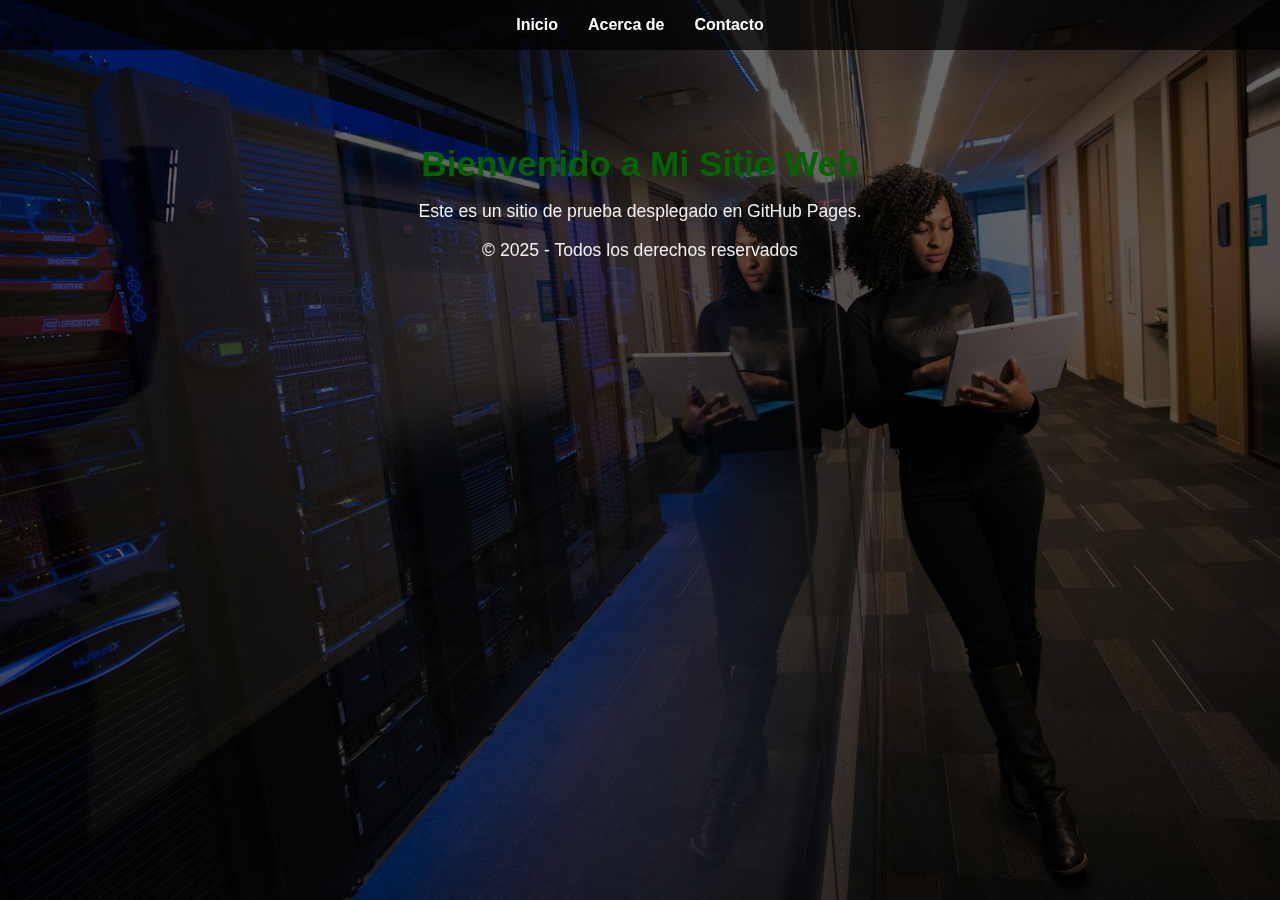
<file: index.html>
<!DOCTYPE html>
<html lang="es">
<head>
  <meta charset="UTF-8">
  <meta name="viewport" content="width=device-width, initial-scale=1.0">
  <title>Piloto Sitio Web</title>
  <link rel="stylesheet" href="css/style.css">
</head>
<body>
  <div class="fondo"></div>

   <header>
    <nav>
    <ul>
      <li><a href="index.html">Inicio</a></li>
      <li><a href="acerca.html">Acerca de</a></li>
      <li><a href="contacto.html">Contacto</a></li>
    </ul>
    </nav>
  </header>

  <main>
    <h1>Bienvenido a Mi Sitio Web</h1>
    <p>Este es un sitio de prueba desplegado en GitHub Pages.</p>
  </main>

  <footer>
    <p>&copy; 2025 - Todos los derechos reservados</p>
  </footer>
</body>
</html>
</file>
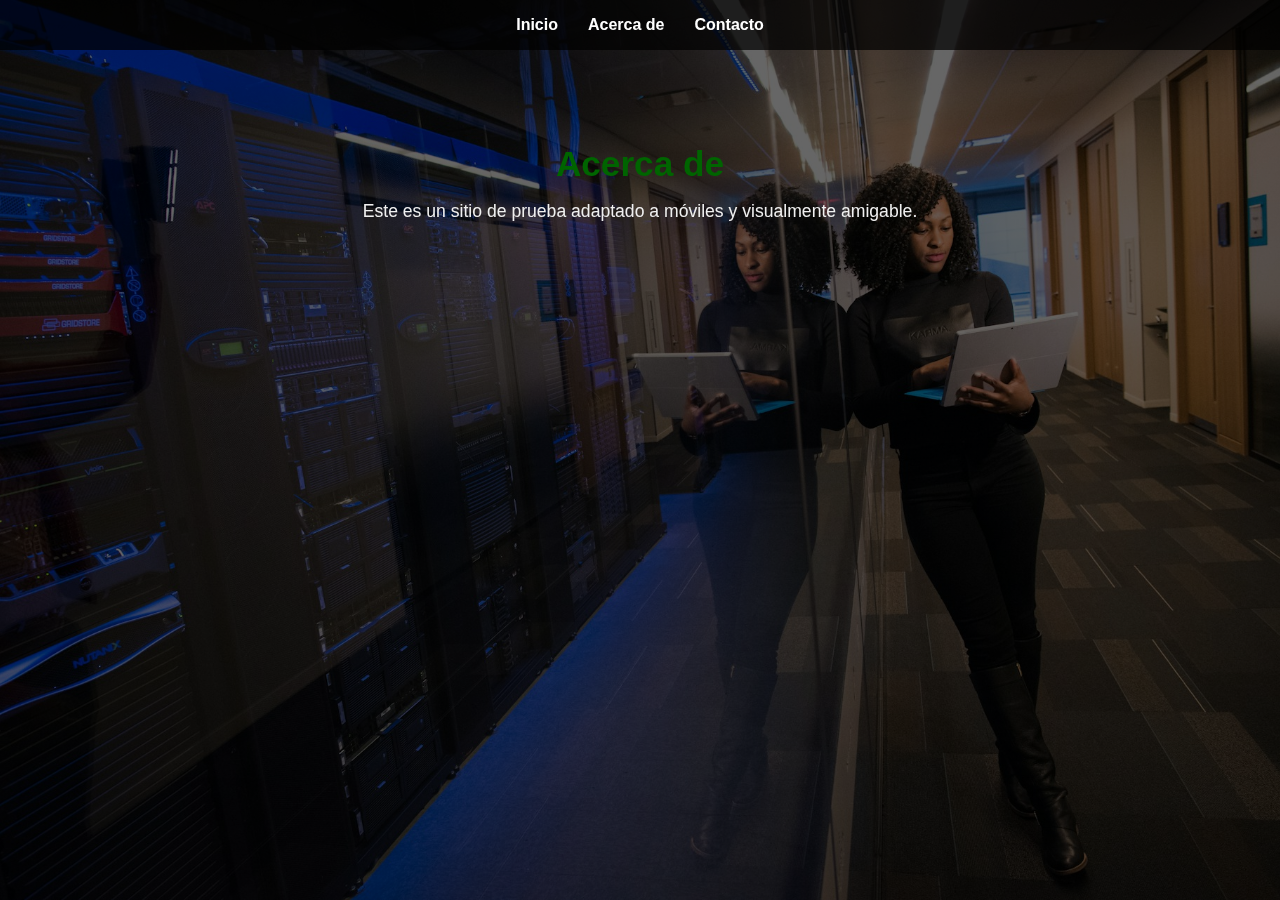
<file: acerca.html>
<!DOCTYPE html>
<html lang="es">
<head>
  <meta charset="UTF-8" />
  <meta name="viewport" content="width=device-width, initial-scale=1.0" />
  <title>Acerca de - MiSitioWeb</title>
  <link rel="stylesheet" href="css/style.css">
</head>
<body>
 <div class="fondo"></div>

  <nav>
    <ul>
      <li><a href="index.html">Inicio</a></li>
      <li><a href="acerca.html">Acerca de</a></li>
      <li><a href="contacto.html">Contacto</a></li>
    </ul>
  </nav>

  <main>
    <h1>Acerca de</h1>
    <p>Este es un sitio de prueba adaptado a móviles y visualmente amigable.</p>
  </main>

</body>
</html>
</file>
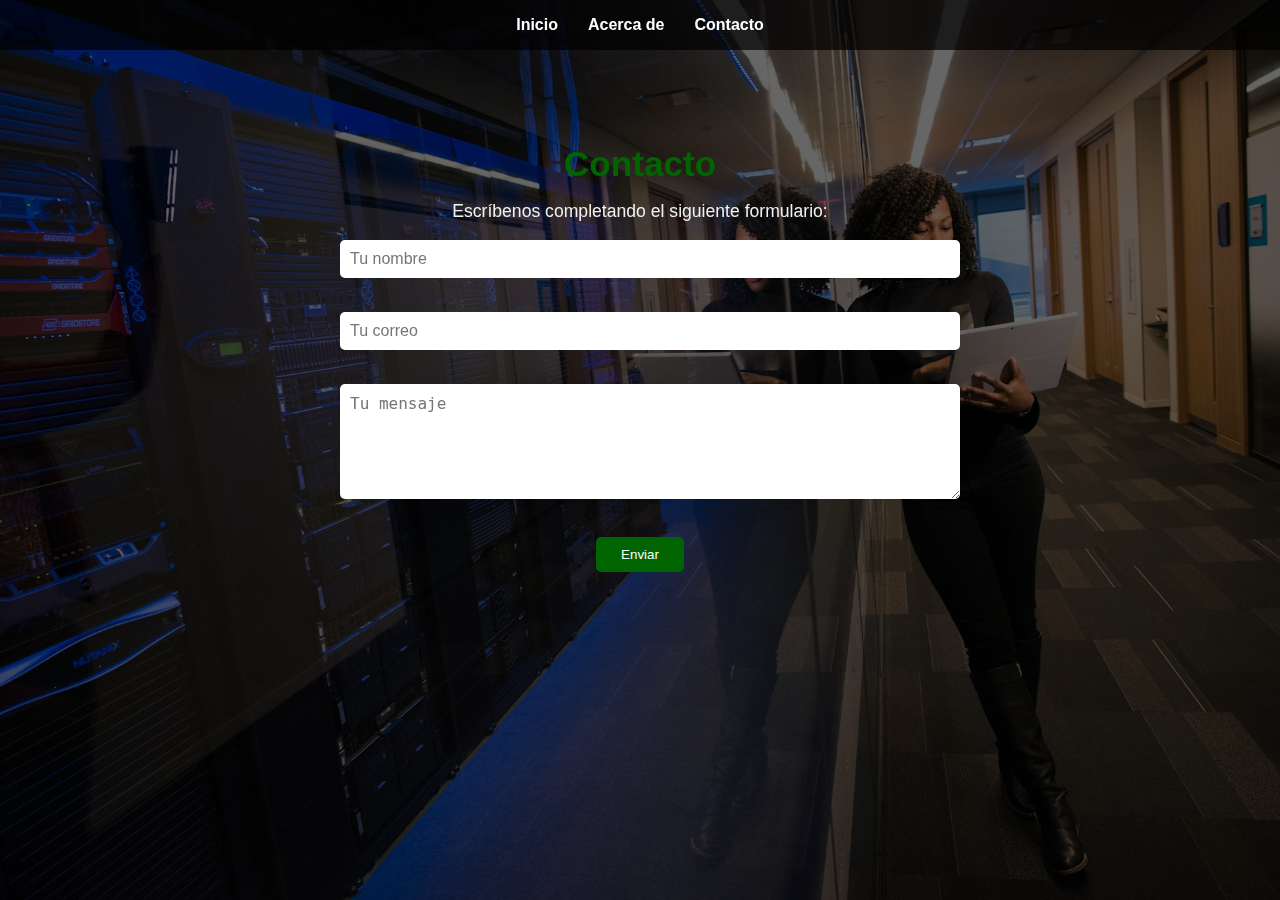
<file: contacto.html>
<!DOCTYPE html>
<html lang="es">
<head>
  <meta charset="UTF-8" />
  <meta name="viewport" content="width=device-width, initial-scale=1.0" />
  <title>Contacto | Mi Sitio Web</title>
  <link rel="stylesheet" href="css/style.css" />
</head>
<body>
  <div class="fondo"></div>

  <nav>
    <ul>
      <li><a href="index.html">Inicio</a></li>
      <li><a href="acerca.html">Acerca de</a></li>
      <li><a href="contacto.html">Contacto</a></li>
    </ul>
  </nav>

  <main>
    <h1>Contacto</h1>
    <p>Escríbenos completando el siguiente formulario:</p>

    <form action="https://formspree.io/f/xvganggk" method="POST">
      <input type="text" name="nombre" placeholder="Tu nombre" required /><br /><br />
      <input type="email" name="email" placeholder="Tu correo" required /><br /><br />
      <textarea name="mensaje" placeholder="Tu mensaje" rows="5" required></textarea><br /><br />
      <button type="submit">Enviar</button>
    </form>
  </main>
</body>
</html>
</file>
<file: css/style.css>
/* Reset y base general */
body, html {
  margin: 0;
  padding: 0;
  height: 100%;
  font-family: 'Segoe UI', sans-serif;
  color: #f0f0f0;
  text-align: center;
  background: transparent;
}

/* Imagen de fondo con overlay oscuro */
.fondo {
  background: linear-gradient(rgba(0, 0, 0, 0.6), rgba(0, 0, 0, 0.6)),
              url('../img/imagen-mujer-pc-oficina.jpg') no-repeat center center fixed;
  background-size: cover;
  position: fixed;
  height: 100%;
  width: 100%;
  z-index: -1;
}

/* Menú de navegación superior */
nav {
  background-color: rgba(0, 0, 0, 0.7);
  padding: 1em 0;
  position: fixed;
  top: 0;
  width: 100%;
  z-index: 10;
}

nav ul {
  list-style: none;
  display: flex;
  justify-content: center;
  margin: 0;
  padding: 0;
}

nav ul li {
  margin: 0 15px;
}

nav ul li a {
  color: #ffffff;
  text-decoration: none;
  font-weight: bold;
  font-size: 1rem;
}

nav ul li a:hover {
  color: #00cc66;
}

/* Contenedor principal */
main {
  padding-top: 120px;
  padding-left: 20px;
  padding-right: 20px;
  max-width: 600px;
  margin: 0 auto;
  z-index: 2;
}

/* Título principal */
h1 {
  color: #006400; /* Verde oscuro */
  font-size: 2.2rem;
  margin-bottom: 1rem;
}

/* Texto normal */
p {
  color: #f0f0f0;
  font-size: 1.1rem;
}

/* Formulario de contacto */
form input,
form textarea {
  width: 100%;
  padding: 10px;
  margin-bottom: 1em;
  border: none;
  border-radius: 5px;
  font-size: 1rem;
}

form button {
  padding: 10px 25px;
  background-color: #006400;
  color: white;
  border: none;
  border-radius: 5px;
  cursor: pointer;
}

/* Responsive para móviles */
@media screen and (max-width: 768px) {
  nav ul {
    flex-direction: column;
  }

  nav ul li {
    margin: 10px 0;
  }

  h1 {
    font-size: 1.8rem;
  }

  p {
    font-size: 1rem;
  }

  form input,
  form textarea {
    font-size: 1rem;
  }
}
</file>
